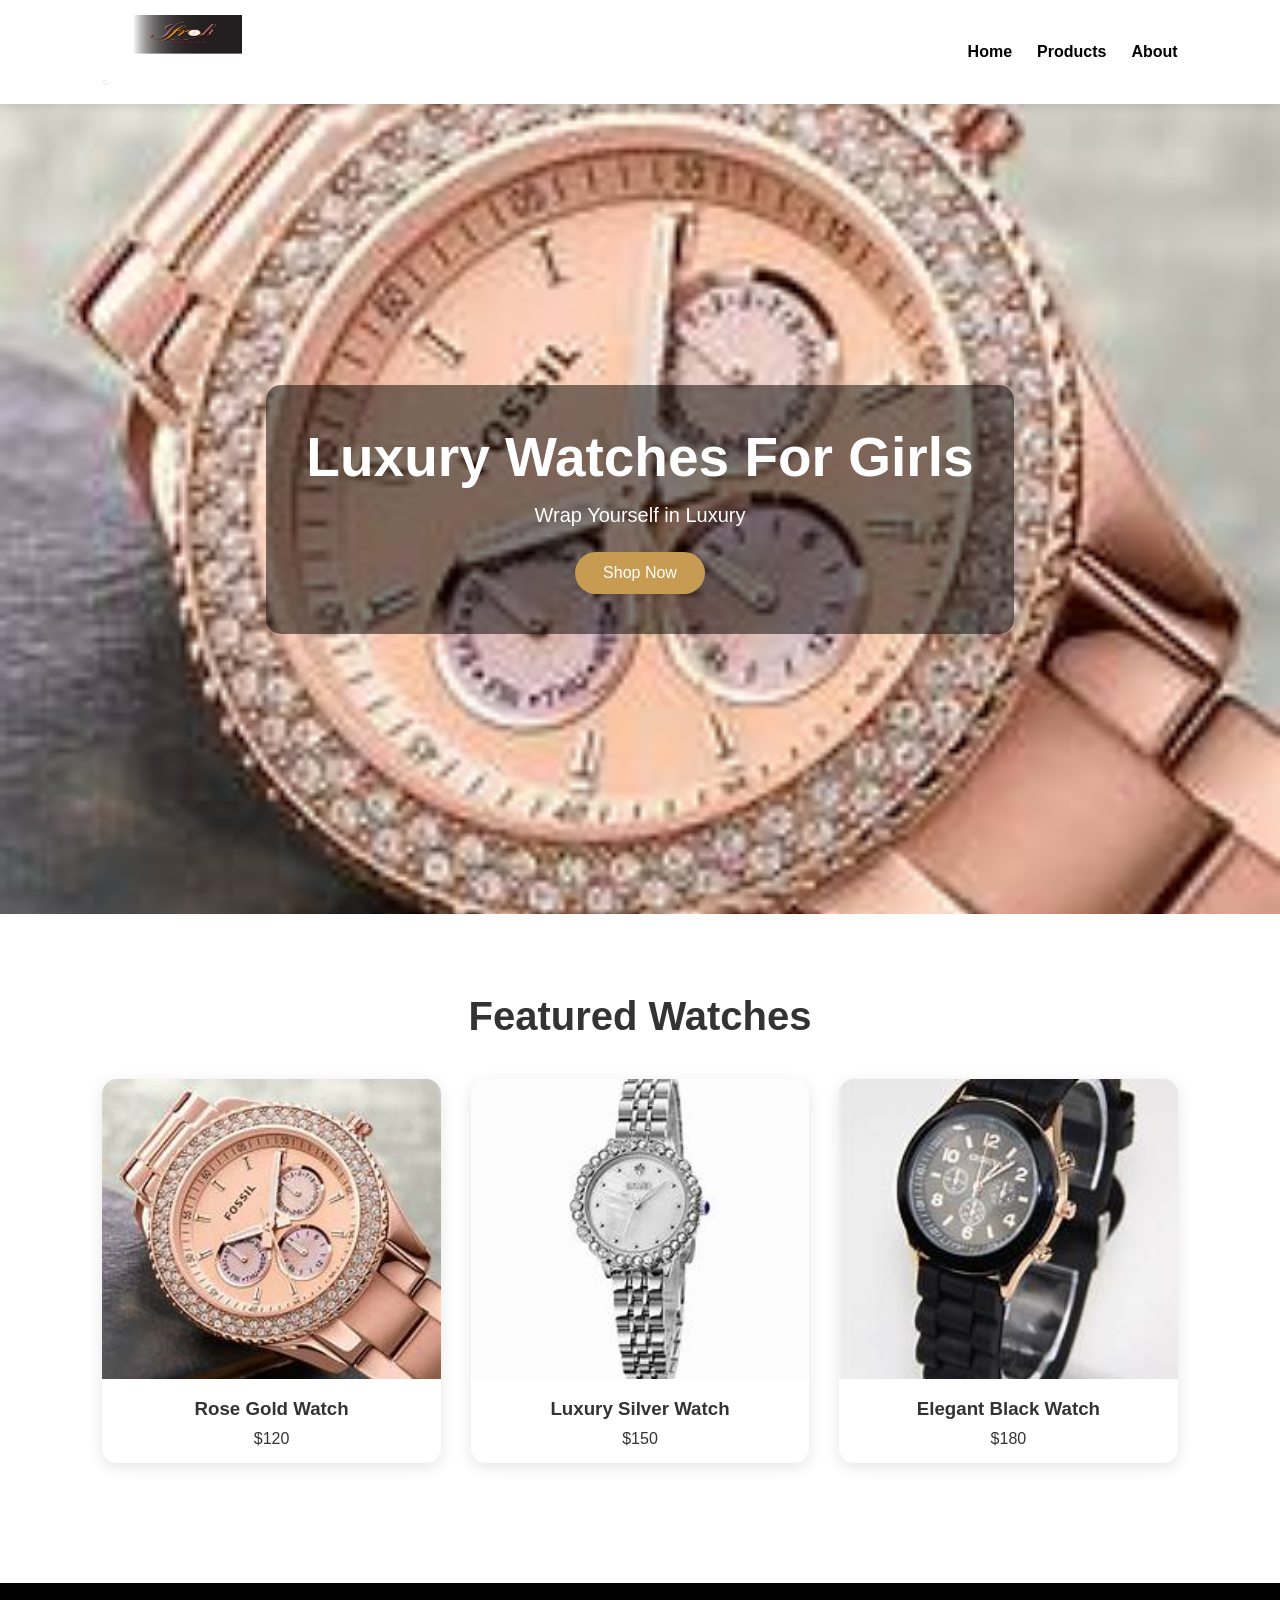
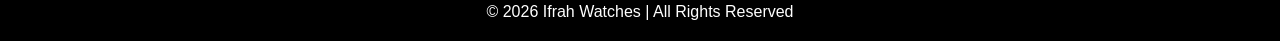
<file: index.html>
<!DOCTYPE html>
<html lang="en">
<head>
    <meta charset="UTF-8">
    <meta name="viewport" content="width=device-width, initial-scale=1.0">
    <title>Ifrh Watches</title>
    <link rel="stylesheet" href="style.css">
</head>
<body>

    <!-- Navbar -->
    <header>
        <nav class="navbar">
            <div class="logo">
                <img src="images/logo.png" alt="Logo">
            </div>

            <ul class="nav-links">
                <li><a href="index.html">Home</a></li>
                <li><a href="products.html">Products</a></li>
                <li><a href="about.html">About</a></li>
            </ul>
        </nav>
    </header>
 <!-- Hero Section -->
    <section class="hero">
        <div class="hero-text">
            <h1>Luxury Watches For Girls</h1>
            <p>Wrap Yourself in Luxury</p>
            <a href="products.html" class="btn">Shop Now</a>
        </div>
    </section>
<!-- Featured Section -->
    <section class="featured">
        <h2>Featured Watches</h2>

        <div class="cards">

            <div class="card">
                <img src="images/watch1.jpg" alt="Watch">
                <h3>Rose Gold Watch</h3>
                <p>$120</p>
            </div>

            <div class="card">
                <img src="images/watch2.jpg" alt="Watch">
                <h3>Luxury Silver Watch</h3>
                <p>$150</p>
            </div>

            <div class="card">
                <img src="images/watch3.jpg" alt="Watch">
                <h3>Elegant Black Watch</h3>
                <p>$180</p>
            </div>

        </div>
    </section>
    <!-- Footer -->
    <footer>
        <p>© 2026 Ifrah Watches | All Rights Reserved</p>
    </footer>

</body>
</html>
</file>
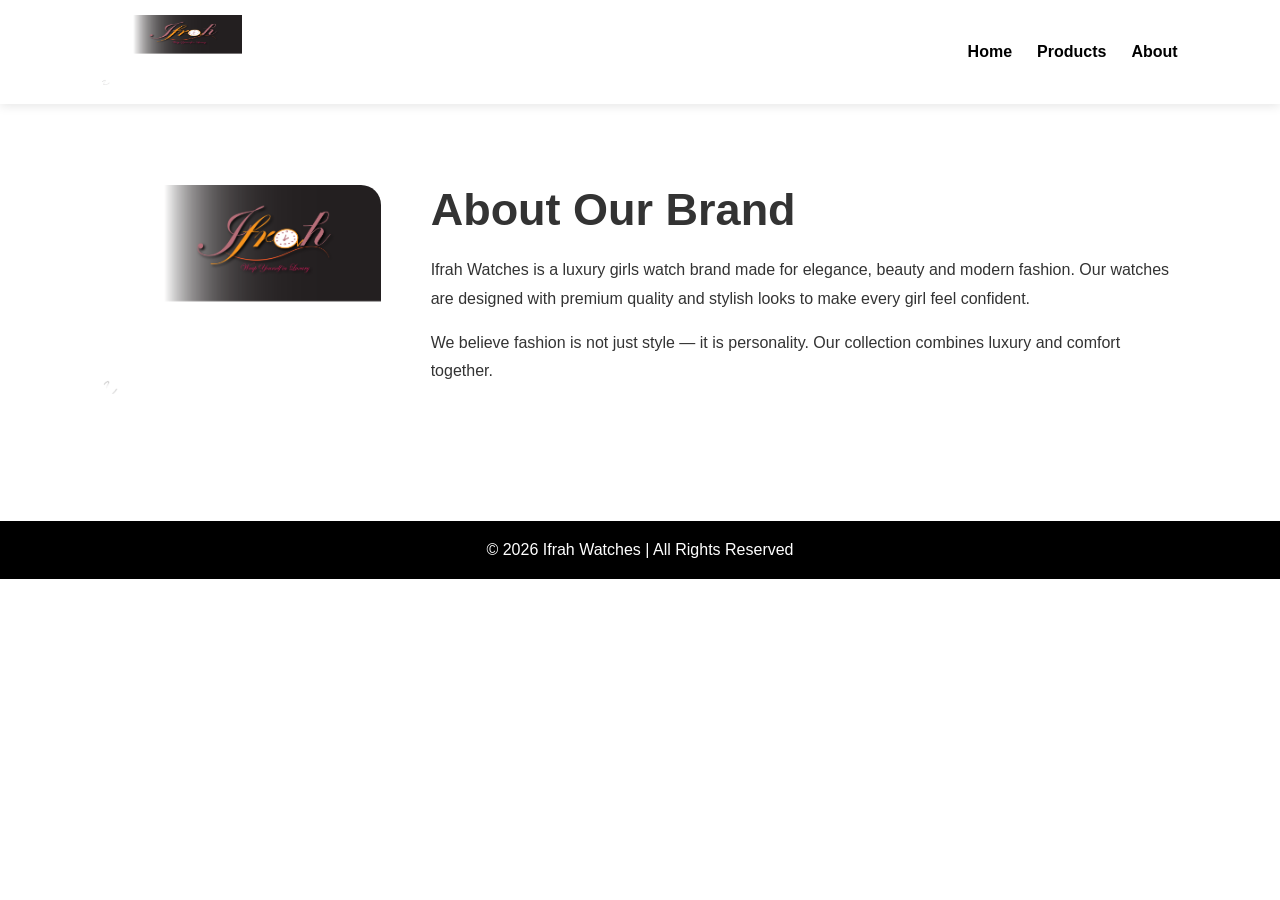
<file: about.html>
<!DOCTYPE html>
<html lang="en">
<head>
    <meta charset="UTF-8">
    <meta name="viewport" content="width=device-width, initial-scale=1.0">
    <title>About - Ifrh Watches</title>
    <link rel="stylesheet" href="style.css">
</head>
<body>
<header>
        <nav class="navbar">
            <div class="logo">
                <img src="images/logo.png" alt="Logo">
            </div>

            <ul class="nav-links">
                <li><a href="index.html">Home</a></li>
                <li><a href="products.html">Products</a></li>
                <li><a href="about.html">About</a></li>
            </ul>
        </nav>
    </header>

    <section class="about-section">

        <div class="about-image">
            <img src="images/logo.png" alt="About">
        </div>
<div class="about-text">
            <h1>About Our Brand</h1>
            <p>
                Ifrah Watches is a luxury girls watch brand made for elegance,
                beauty and modern fashion. Our watches are designed with premium
                quality and stylish looks to make every girl feel confident.
            </p>

            <p>
                We believe fashion is not just style — it is personality.
                Our collection combines luxury and comfort together.
            </p>
        </div>

    </section>

    <footer>
        <p>© 2026 Ifrah Watches | All Rights Reserved</p>
    </footer>

</body>
</html>
</file>
<file: style.css>
*{
    margin:0;
    padding:0;
    box-sizing:border-box;
    font-family:Arial, Helvetica, sans-serif;
}

body{
    background:#fff;
    color:#333;
}

/* Navbar */
.navbar{
    display:flex;
    justify-content:space-between;
    align-items:center;
    padding:15px 8%;
    background:#ffffff;
    box-shadow:0 2px 10px rgba(0,0,0,0.1);
    position:sticky;
    top:0;
}

.logo img{
    width:140px;
    height:70px;
}
.nav-links{
    display:flex;
    list-style:none;
    gap:25px;
}

.nav-links a{
    text-decoration:none;
    color:#000;
    font-weight:bold;
    transition:0.3s;
}

.nav-links a:hover{
    color:#c79b52;
}

/* Hero Section */
.hero{
    height:90vh;
    background:url('images/watch1.jpg');
    background-size:cover;
    background-position:center;
    display:flex;
    justify-content:center;
    align-items:center;
    text-align:center;
    padding:20px;
}

.hero-text{
    background:rgba(0,0,0,0.5);
    padding:40px;
    border-radius:15px;
    color:#fff;
}

.hero-text h1{
    font-size:55px;
    margin-bottom:15px;
}
.hero-text p{
    font-size:20px;
    margin-bottom:25px;
}

.btn{
    display:inline-block;
    padding:12px 28px;
    background:#c79b52;
    color:#fff;
    text-decoration:none;
    border-radius:30px;
    transition:0.3s;
}

.btn:hover{
    background:#000;
}

/* Featured Section */
.featured{
    padding:80px 8%;
}
.featured h2,
.products-page h1{
    text-align:center;
    margin-bottom:40px;
    font-size:40px;
}

.cards{
    display:grid;
    grid-template-columns:repeat(auto-fit,minmax(250px,1fr));
    gap:30px;
}

.card{
    background:#fff;
    border-radius:15px;
    overflow:hidden;
    text-align:center;
    box-shadow:0 4px 15px rgba(0,0,0,0.1);
    transition:0.3s;
}

.card:hover{
    transform:translateY(-10px);
}
.card img{
    width:100%;
    height:300px;
    object-fit:cover;
}

.card h3{
    margin:15px 0 10px;
}

.card p,
.card span{
    display:block;
    margin-bottom:15px;
}

/* Products Page */
.products-page{
    padding:80px 8%;
}
/* About Section */
.about-section{
    display:flex;
    align-items:center;
    gap:50px;
    padding:80px 8%;
}

.about-image img{
    width:100%;
    max-width:500px;
    border-radius:20px;
}

.about-text h1{
    font-size:45px;
    margin-bottom:20px;
}

.about-text p{
    line-height:1.8;
    margin-bottom:15px;
}
/* Footer */
footer{
    background:#000;
    color:#fff;
    text-align:center;
    padding:20px;
    margin-top:40px;
}

/* Responsive */
@media(max-width:900px){

    .about-section{
        flex-direction:column;
        text-align:center;
    }

    .hero-text h1{
        font-size:40px;
    }
}

@media(max-width:600px){
.navbar{
        flex-direction:column;
        gap:15px;
    }

    .nav-links{
        gap:15px;
    }

    .hero-text{
        padding:25px;
    }

    .hero-text h1{
        font-size:30px;
    }

    .featured h2,
    .products-page h1,
    .about-text h1{
        font-size:30px;
    }
}
</file>
